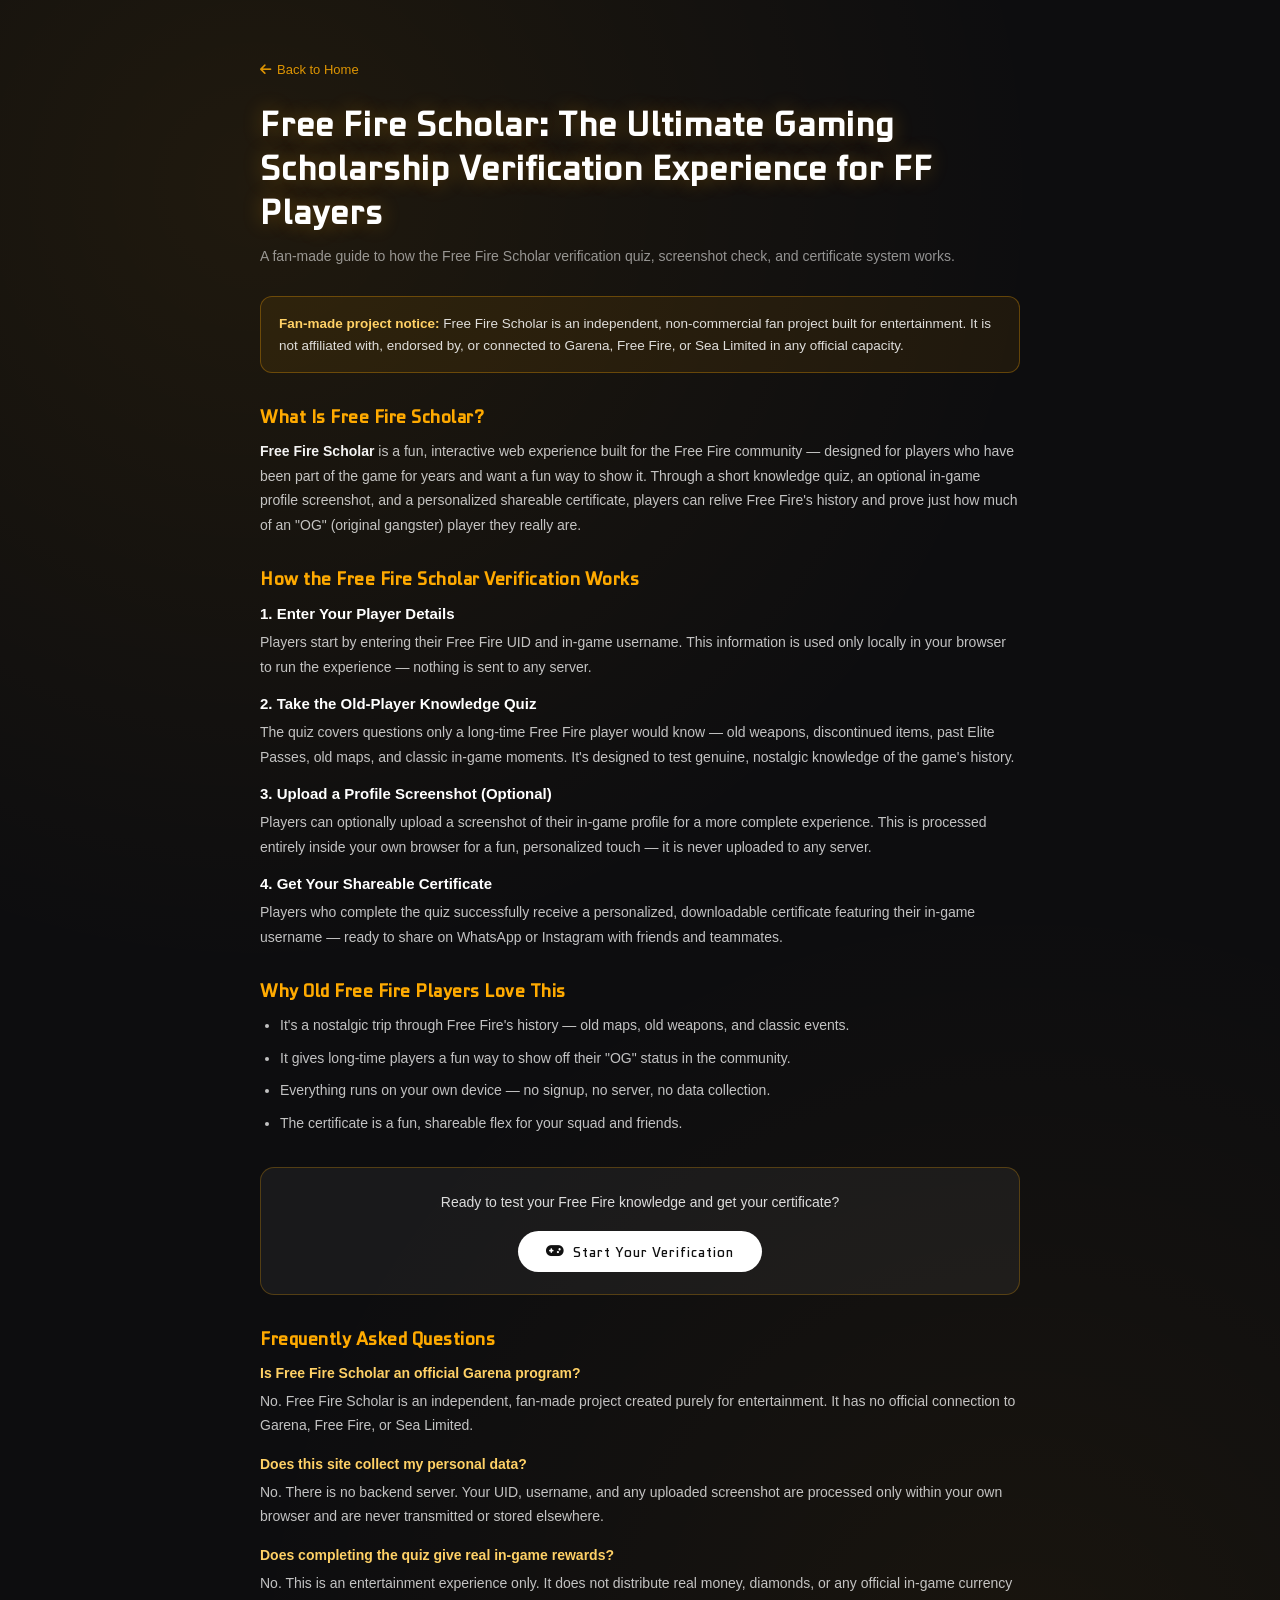
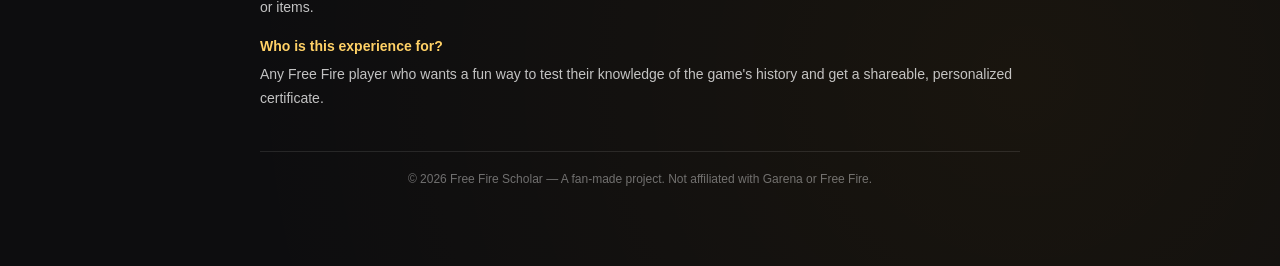
<file: blog/index.html>
<!DOCTYPE html>
<html lang="en">
<head>
    <meta charset="UTF-8">
    <meta name="viewport" content="width=device-width, initial-scale=1.0">

    <title>Free Fire Scholar — Gaming Scholarship Verification Guide for FF Players</title>
    <meta name="description" content="Learn how Free Fire Scholar works — a fun gaming scholarship verification experience for Free Fire players featuring an old-player quiz, profile screenshot check, and a shareable certificate.">
    <meta name="keywords" content="Free Fire Scholar, Free Fire scholarship, FF old player quiz, Free Fire verification, Free Fire certificate, gaming scholarship, Free Fire UID check, FF Max scholarship, Free Fire community, old FF player">
    <link rel="canonical" href="https://freefirescholarship.onrender.com/blog/">

    <!-- Favicon -->
    <link rel="icon" type="image/png" href="../assets/G-LOGO.jpg">

    <!-- Open Graph -->
    <meta property="og:type" content="article">
    <meta property="og:title" content="Free Fire Scholar — Gaming Scholarship Verification Guide for FF Players">
    <meta property="og:description" content="A fun gaming scholarship verification experience for Free Fire players — quiz, screenshot check, and a shareable certificate.">
    <meta property="og:image" content="https://freefirescholarship.onrender.com/assets/G-LOGO.jpg">
    <meta property="og:url" content="https://freefirescholarship.onrender.com/blog/">

    <link rel="stylesheet" href="https://cdnjs.cloudflare.com/ajax/libs/font-awesome/6.7.2/css/all.min.css">

    <!-- Structured data — helps Google understand this page as an Article -->
    <script type="application/ld+json">
    {
        "@context": "https://schema.org",
        "@type": "Article",
        "headline": "Free Fire Scholar — Gaming Scholarship Verification Guide for FF Players",
        "description": "A fun gaming scholarship verification experience for Free Fire players featuring an old-player quiz, profile screenshot check, and a shareable certificate.",
        "image": "https://freefirescholarship.onrender.com/assets/G-LOGO.jpg",
        "author": { "@type": "Organization", "name": "Free Fire Scholar" },
        "publisher": { "@type": "Organization", "name": "Free Fire Scholar" },
        "mainEntityOfPage": "https://freefirescholarship.onrender.com/blog/",
        "datePublished": "2026-07-21",
        "dateModified": "2026-07-21"
    }
    </script>

    <style>
        @font-face {
            font-family: "GFF";
            src: url("../assets/GFF-Latin-Medium.woff2") format("woff2");
            font-weight: normal;
            font-style: normal;
        }

        * {
            margin: 0;
            padding: 0;
            box-sizing: border-box;
        }

        html, body {
            width: 100%;
            overflow-x: hidden;
        }

        body {
            min-height: 100vh;
            background-color: #0d0d0f;
            background-image:
                radial-gradient(circle at 20% 10%, rgba(255, 170, 0, 0.08), transparent 40%),
                radial-gradient(circle at 80% 90%, rgba(255, 170, 0, 0.05), transparent 40%);
            font-family: sans-serif;
            color: rgba(255, 255, 255, 0.85);
            padding: 40px 20px 60px;
        }

        .wrap {
            max-width: 760px;
            margin: 0 auto;
        }

        .back-link {
            display: inline-flex;
            align-items: center;
            gap: 6px;
            font-size: 13px;
            color: rgba(255, 170, 0, 0.85);
            text-decoration: none;
            margin-bottom: 24px;
        }

        .back-link:hover { text-decoration: underline; }

        h1 {
            font-family: "GFF", sans-serif;
            font-size: clamp(24px, 6vw, 34px);
            letter-spacing: 1px;
            color: #fff;
            text-shadow: 0 0 20px rgba(255, 170, 0, 0.3);
            margin-bottom: 10px;
            line-height: 1.3;
        }

        .subtitle {
            font-size: 14px;
            color: rgba(255, 255, 255, 0.55);
            margin-bottom: 28px;
        }

        .notice-banner {
            background: rgba(255, 170, 0, 0.08);
            border: 1px solid rgba(255, 170, 0, 0.3);
            border-radius: 12px;
            padding: 16px 18px;
            margin-bottom: 32px;
            font-size: 13.5px;
            line-height: 1.6;
        }

        .notice-banner strong { color: #ffd166; }

        article section { margin-bottom: 30px; }

        h2 {
            font-family: "GFF", sans-serif;
            font-size: 18px;
            letter-spacing: 0.5px;
            color: #ffaa00;
            margin-bottom: 12px;
        }

        h3 {
            font-size: 15px;
            color: #fff;
            margin-bottom: 8px;
            margin-top: 16px;
        }

        p {
            font-size: 14px;
            line-height: 1.75;
            color: rgba(255, 255, 255, 0.75);
            margin-bottom: 12px;
        }

        ul, ol {
            padding-left: 20px;
            margin-bottom: 12px;
        }

        li {
            font-size: 14px;
            line-height: 1.75;
            color: rgba(255, 255, 255, 0.75);
            margin-bottom: 8px;
        }

        strong { color: rgba(255, 255, 255, 0.95); }

        .cta-box {
            background: rgba(255, 255, 255, 0.05);
            border: 1px solid rgba(255, 170, 0, 0.25);
            border-radius: 14px;
            padding: 22px;
            text-align: center;
            margin: 32px 0;
        }

        .cta-box p {
            margin-bottom: 16px;
            color: rgba(255, 255, 255, 0.85);
        }

        .cta-btn {
            display: inline-flex;
            align-items: center;
            gap: 8px;
            background: #fff;
            color: #111;
            font-family: "GFF", sans-serif;
            font-size: 14px;
            letter-spacing: 1px;
            padding: 12px 28px;
            border-radius: 999px;
            text-decoration: none;
            transition: transform 0.2s ease;
        }

        .cta-btn:hover { transform: scale(1.03); }

        .faq-item { margin-bottom: 18px; }

        .faq-item h3 {
            font-size: 14px;
            color: #ffd166;
        }

        footer {
            margin-top: 40px;
            padding-top: 20px;
            border-top: 1px solid rgba(255, 255, 255, 0.1);
            font-size: 12px;
            color: rgba(255, 255, 255, 0.4);
            text-align: center;
        }

        @media (min-width: 769px) {
            body { padding: 60px 40px 80px; }
        }
    </style>
</head>
<body>

    <div class="wrap">

        <a href="../index.html" class="back-link"><i class="fa-solid fa-arrow-left"></i> Back to Home</a>

        <h1>Free Fire Scholar: The Ultimate Gaming Scholarship Verification Experience for FF Players</h1>
        <p class="subtitle">A fan-made guide to how the Free Fire Scholar verification quiz, screenshot check, and certificate system works.</p>

        <div class="notice-banner">
            <strong>Fan-made project notice:</strong> Free Fire Scholar is an independent, non-commercial fan project built for entertainment. It is not affiliated with, endorsed by, or connected to Garena, Free Fire, or Sea Limited in any official capacity.
        </div>

        <article>

            <section>
                <h2>What Is Free Fire Scholar?</h2>
                <p><strong>Free Fire Scholar</strong> is a fun, interactive web experience built for the Free Fire community — designed for players who have been part of the game for years and want a fun way to show it. Through a short knowledge quiz, an optional in-game profile screenshot, and a personalized shareable certificate, players can relive Free Fire's history and prove just how much of an "OG" (original gangster) player they really are.</p>
            </section>

            <section>
                <h2>How the Free Fire Scholar Verification Works</h2>

                <h3>1. Enter Your Player Details</h3>
                <p>Players start by entering their Free Fire UID and in-game username. This information is used only locally in your browser to run the experience — nothing is sent to any server.</p>

                <h3>2. Take the Old-Player Knowledge Quiz</h3>
                <p>The quiz covers questions only a long-time Free Fire player would know — old weapons, discontinued items, past Elite Passes, old maps, and classic in-game moments. It's designed to test genuine, nostalgic knowledge of the game's history.</p>

                <h3>3. Upload a Profile Screenshot (Optional)</h3>
                <p>Players can optionally upload a screenshot of their in-game profile for a more complete experience. This is processed entirely inside your own browser for a fun, personalized touch — it is never uploaded to any server.</p>

                <h3>4. Get Your Shareable Certificate</h3>
                <p>Players who complete the quiz successfully receive a personalized, downloadable certificate featuring their in-game username — ready to share on WhatsApp or Instagram with friends and teammates.</p>
            </section>

            <section>
                <h2>Why Old Free Fire Players Love This</h2>
                <ul>
                    <li>It's a nostalgic trip through Free Fire's history — old maps, old weapons, and classic events.</li>
                    <li>It gives long-time players a fun way to show off their "OG" status in the community.</li>
                    <li>Everything runs on your own device — no signup, no server, no data collection.</li>
                    <li>The certificate is a fun, shareable flex for your squad and friends.</li>
                </ul>
            </section>

            <div class="cta-box">
                <p>Ready to test your Free Fire knowledge and get your certificate?</p>
                <a href="../application.html" class="cta-btn"><i class="fa-solid fa-gamepad"></i> Start Your Verification</a>
            </div>

            <section>
                <h2>Frequently Asked Questions</h2>

                <div class="faq-item">
                    <h3>Is Free Fire Scholar an official Garena program?</h3>
                    <p>No. Free Fire Scholar is an independent, fan-made project created purely for entertainment. It has no official connection to Garena, Free Fire, or Sea Limited.</p>
                </div>

                <div class="faq-item">
                    <h3>Does this site collect my personal data?</h3>
                    <p>No. There is no backend server. Your UID, username, and any uploaded screenshot are processed only within your own browser and are never transmitted or stored elsewhere.</p>
                </div>

                <div class="faq-item">
                    <h3>Does completing the quiz give real in-game rewards?</h3>
                    <p>No. This is an entertainment experience only. It does not distribute real money, diamonds, or any official in-game currency or items.</p>
                </div>

                <div class="faq-item">
                    <h3>Who is this experience for?</h3>
                    <p>Any Free Fire player who wants a fun way to test their knowledge of the game's history and get a shareable, personalized certificate.</p>
                </div>
            </section>

        </article>

        <footer>
            &copy; 2026 Free Fire Scholar — A fan-made project. Not affiliated with Garena or Free Fire.
        </footer>

    </div>

</body>
</html>
</file>
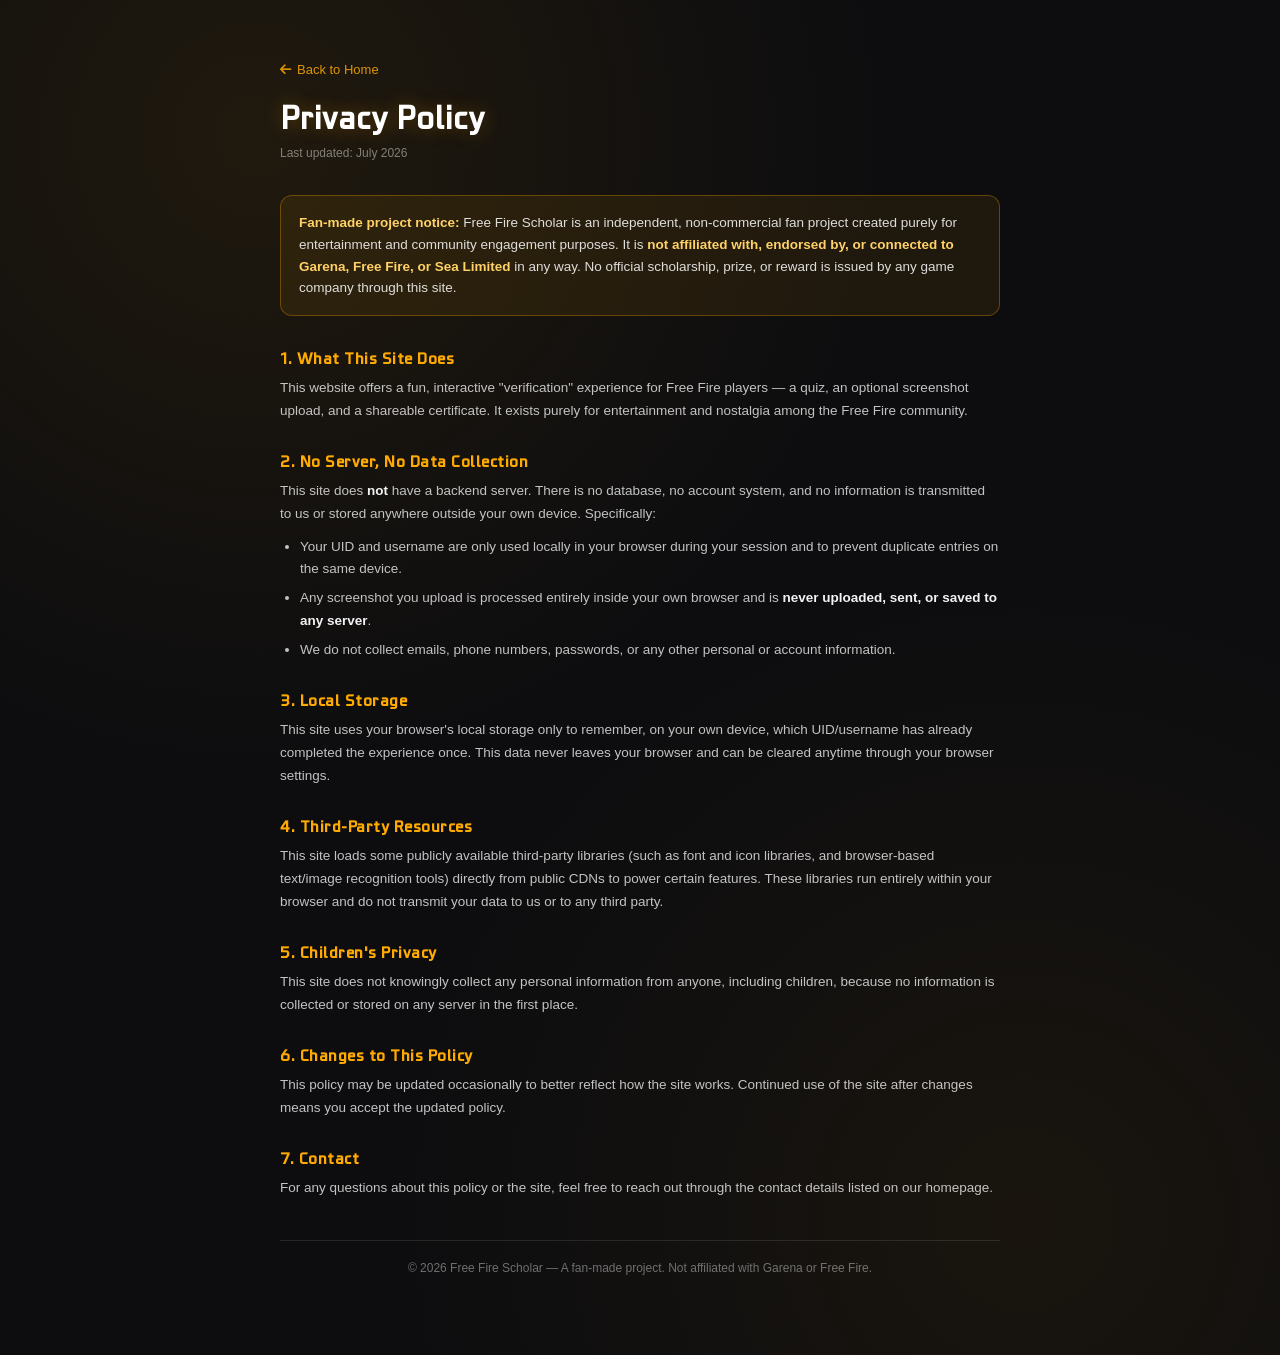
<file: privacy-policy.html>
<!DOCTYPE html>
<html lang="en">
<head>
    <meta charset="UTF-8">
    <meta name="viewport" content="width=device-width, initial-scale=1.0">
    <title>Privacy Policy — Free Fire Scholar</title>

    <link rel="icon" type="image/png" href="./assets/G-LOGO.jpg">
    <link rel="stylesheet" href="https://cdnjs.cloudflare.com/ajax/libs/font-awesome/6.7.2/css/all.min.css">

    <style>
        @font-face {
            font-family: "GFF";
            src: url("./assets/GFF-Latin-Medium.woff2") format("woff2");
            font-weight: normal;
            font-style: normal;
        }

        * {
            margin: 0;
            padding: 0;
            box-sizing: border-box;
        }

        html, body {
            width: 100%;
            overflow-x: hidden;
        }

        body {
            min-height: 100vh;
            min-height: 100svh;

            background-color: #0d0d0f;
            background-image:
                radial-gradient(circle at 20% 10%, rgba(255, 170, 0, 0.08), transparent 40%),
                radial-gradient(circle at 80% 90%, rgba(255, 170, 0, 0.05), transparent 40%);

            font-family: sans-serif;
            color: rgba(255, 255, 255, 0.85);

            padding: 40px 20px 60px;
        }

        .policy-wrap {
            max-width: 720px;
            margin: 0 auto;
        }

        .policy-header {
            margin-bottom: 32px;
        }

        .back-link {
            display: inline-flex;
            align-items: center;
            gap: 6px;

            font-family: sans-serif;
            font-size: 13px;
            color: rgba(255, 170, 0, 0.85);
            text-decoration: none;

            margin-bottom: 20px;
        }

        .back-link:hover {
            text-decoration: underline;
        }

        h1 {
            font-family: "GFF", sans-serif;
            font-size: clamp(24px, 6vw, 32px);
            letter-spacing: 1px;
            color: #fff;
            text-shadow: 0 0 20px rgba(255, 170, 0, 0.3);
            margin-bottom: 8px;
        }

        .last-updated {
            font-size: 12px;
            color: rgba(255, 255, 255, 0.45);
        }

        .notice-banner {
            background: rgba(255, 170, 0, 0.08);
            border: 1px solid rgba(255, 170, 0, 0.3);
            border-radius: 12px;
            padding: 16px 18px;
            margin: 24px 0 32px;

            font-size: 13.5px;
            line-height: 1.6;
            color: rgba(255, 255, 255, 0.85);
        }

        .notice-banner strong {
            color: #ffd166;
        }

        section {
            margin-bottom: 28px;
        }

        h2 {
            font-family: "GFF", sans-serif;
            font-size: 16px;
            letter-spacing: 0.5px;
            color: #ffaa00;
            margin-bottom: 10px;
        }

        p {
            font-size: 13.5px;
            line-height: 1.7;
            color: rgba(255, 255, 255, 0.75);
            margin-bottom: 10px;
        }

        ul {
            padding-left: 20px;
            margin-bottom: 10px;
        }

        li {
            font-size: 13.5px;
            line-height: 1.7;
            color: rgba(255, 255, 255, 0.75);
            margin-bottom: 6px;
        }

        strong {
            color: rgba(255, 255, 255, 0.95);
        }

        footer {
            margin-top: 40px;
            padding-top: 20px;
            border-top: 1px solid rgba(255, 255, 255, 0.1);

            font-size: 12px;
            color: rgba(255, 255, 255, 0.4);
            text-align: center;
        }

        @media (min-width: 769px) {
            body {
                padding: 60px 40px 80px;
            }
        }
    </style>
</head>
<body>

    <div class="policy-wrap">

        <div class="policy-header">
            <a href="index.html" class="back-link"><i class="fa-solid fa-arrow-left"></i> Back to Home</a>
            <h1>Privacy Policy</h1>
            <p class="last-updated">Last updated: July 2026</p>
        </div>

        <div class="notice-banner">
            <strong>Fan-made project notice:</strong> Free Fire Scholar is an independent, non-commercial fan project created purely for entertainment and community engagement purposes. It is <strong>not affiliated with, endorsed by, or connected to Garena, Free Fire, or Sea Limited</strong> in any way. No official scholarship, prize, or reward is issued by any game company through this site.
        </div>

        <section>
            <h2>1. What This Site Does</h2>
            <p>This website offers a fun, interactive "verification" experience for Free Fire players — a quiz, an optional screenshot upload, and a shareable certificate. It exists purely for entertainment and nostalgia among the Free Fire community.</p>
        </section>

        <section>
            <h2>2. No Server, No Data Collection</h2>
            <p>This site does <strong>not</strong> have a backend server. There is no database, no account system, and no information is transmitted to us or stored anywhere outside your own device. Specifically:</p>
            <ul>
                <li>Your UID and username are only used locally in your browser during your session and to prevent duplicate entries on the same device.</li>
                <li>Any screenshot you upload is processed entirely inside your own browser and is <strong>never uploaded, sent, or saved to any server</strong>.</li>
                <li>We do not collect emails, phone numbers, passwords, or any other personal or account information.</li>
            </ul>
        </section>

        <section>
            <h2>3. Local Storage</h2>
            <p>This site uses your browser's local storage only to remember, on your own device, which UID/username has already completed the experience once. This data never leaves your browser and can be cleared anytime through your browser settings.</p>
        </section>

        <section>
            <h2>4. Third-Party Resources</h2>
            <p>This site loads some publicly available third-party libraries (such as font and icon libraries, and browser-based text/image recognition tools) directly from public CDNs to power certain features. These libraries run entirely within your browser and do not transmit your data to us or to any third party.</p>
        </section>

        <section>
            <h2>5. Children's Privacy</h2>
            <p>This site does not knowingly collect any personal information from anyone, including children, because no information is collected or stored on any server in the first place.</p>
        </section>

        <section>
            <h2>6. Changes to This Policy</h2>
            <p>This policy may be updated occasionally to better reflect how the site works. Continued use of the site after changes means you accept the updated policy.</p>
        </section>

        <section>
            <h2>7. Contact</h2>
            <p>For any questions about this policy or the site, feel free to reach out through the contact details listed on our homepage.</p>
        </section>

        <footer>
            &copy; 2026 Free Fire Scholar — A fan-made project. Not affiliated with Garena or Free Fire.
        </footer>

    </div>

</body>
</html>
</file>
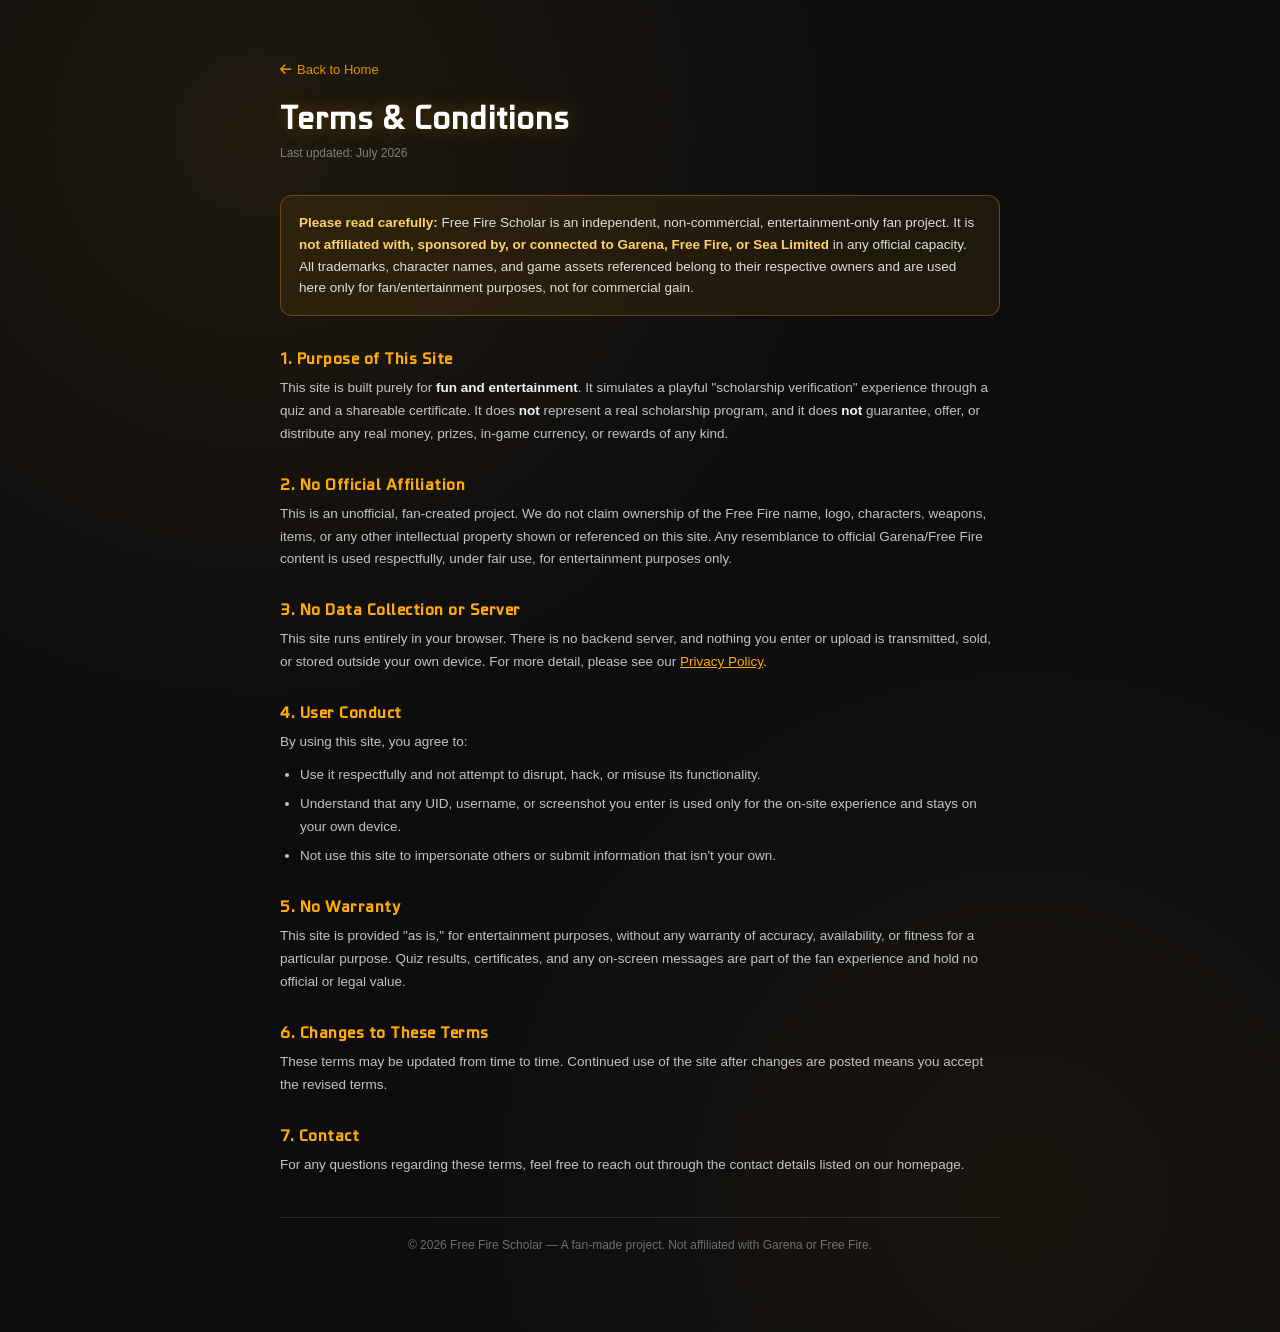
<file: terms-conditions.html>
<!DOCTYPE html>
<html lang="en">
<head>
    <meta charset="UTF-8">
    <meta name="viewport" content="width=device-width, initial-scale=1.0">
    <title>Terms & Conditions — Free Fire Scholar</title>

    <link rel="icon" type="image/png" href="./assets/G-LOGO.jpg">
    <link rel="stylesheet" href="https://cdnjs.cloudflare.com/ajax/libs/font-awesome/6.7.2/css/all.min.css">

    <style>
        @font-face {
            font-family: "GFF";
            src: url("./assets/GFF-Latin-Medium.woff2") format("woff2");
            font-weight: normal;
            font-style: normal;
        }

        * {
            margin: 0;
            padding: 0;
            box-sizing: border-box;
        }

        html, body {
            width: 100%;
            overflow-x: hidden;
        }

        body {
            min-height: 100vh;
            min-height: 100svh;

            background-color: #0d0d0f;
            background-image:
                radial-gradient(circle at 20% 10%, rgba(255, 170, 0, 0.08), transparent 40%),
                radial-gradient(circle at 80% 90%, rgba(255, 170, 0, 0.05), transparent 40%);

            font-family: sans-serif;
            color: rgba(255, 255, 255, 0.85);

            padding: 40px 20px 60px;
        }

        .policy-wrap {
            max-width: 720px;
            margin: 0 auto;
        }

        .policy-header {
            margin-bottom: 32px;
        }

        .back-link {
            display: inline-flex;
            align-items: center;
            gap: 6px;

            font-family: sans-serif;
            font-size: 13px;
            color: rgba(255, 170, 0, 0.85);
            text-decoration: none;

            margin-bottom: 20px;
        }

        .back-link:hover {
            text-decoration: underline;
        }

        h1 {
            font-family: "GFF", sans-serif;
            font-size: clamp(24px, 6vw, 32px);
            letter-spacing: 1px;
            color: #fff;
            text-shadow: 0 0 20px rgba(255, 170, 0, 0.3);
            margin-bottom: 8px;
        }

        .last-updated {
            font-size: 12px;
            color: rgba(255, 255, 255, 0.45);
        }

        .notice-banner {
            background: rgba(255, 170, 0, 0.08);
            border: 1px solid rgba(255, 170, 0, 0.3);
            border-radius: 12px;
            padding: 16px 18px;
            margin: 24px 0 32px;

            font-size: 13.5px;
            line-height: 1.6;
            color: rgba(255, 255, 255, 0.85);
        }

        .notice-banner strong {
            color: #ffd166;
        }

        section {
            margin-bottom: 28px;
        }

        h2 {
            font-family: "GFF", sans-serif;
            font-size: 16px;
            letter-spacing: 0.5px;
            color: #ffaa00;
            margin-bottom: 10px;
        }

        p {
            font-size: 13.5px;
            line-height: 1.7;
            color: rgba(255, 255, 255, 0.75);
            margin-bottom: 10px;
        }

        ul {
            padding-left: 20px;
            margin-bottom: 10px;
        }

        li {
            font-size: 13.5px;
            line-height: 1.7;
            color: rgba(255, 255, 255, 0.75);
            margin-bottom: 6px;
        }

        strong {
            color: rgba(255, 255, 255, 0.95);
        }

        footer {
            margin-top: 40px;
            padding-top: 20px;
            border-top: 1px solid rgba(255, 255, 255, 0.1);

            font-size: 12px;
            color: rgba(255, 255, 255, 0.4);
            text-align: center;
        }

        @media (min-width: 769px) {
            body {
                padding: 60px 40px 80px;
            }
        }
    </style>
</head>
<body>

    <div class="policy-wrap">

        <div class="policy-header">
            <a href="index.html" class="back-link"><i class="fa-solid fa-arrow-left"></i> Back to Home</a>
            <h1>Terms & Conditions</h1>
            <p class="last-updated">Last updated: July 2026</p>
        </div>

        <div class="notice-banner">
            <strong>Please read carefully:</strong> Free Fire Scholar is an independent, non-commercial, entertainment-only fan project. It is <strong>not affiliated with, sponsored by, or connected to Garena, Free Fire, or Sea Limited</strong> in any official capacity. All trademarks, character names, and game assets referenced belong to their respective owners and are used here only for fan/entertainment purposes, not for commercial gain.
        </div>

        <section>
            <h2>1. Purpose of This Site</h2>
            <p>This site is built purely for <strong>fun and entertainment</strong>. It simulates a playful "scholarship verification" experience through a quiz and a shareable certificate. It does <strong>not</strong> represent a real scholarship program, and it does <strong>not</strong> guarantee, offer, or distribute any real money, prizes, in-game currency, or rewards of any kind.</p>
        </section>

        <section>
            <h2>2. No Official Affiliation</h2>
            <p>This is an unofficial, fan-created project. We do not claim ownership of the Free Fire name, logo, characters, weapons, items, or any other intellectual property shown or referenced on this site. Any resemblance to official Garena/Free Fire content is used respectfully, under fair use, for entertainment purposes only.</p>
        </section>

        <section>
            <h2>3. No Data Collection or Server</h2>
            <p>This site runs entirely in your browser. There is no backend server, and nothing you enter or upload is transmitted, sold, or stored outside your own device. For more detail, please see our <a href="privacy.html" style="color:#ffaa00;">Privacy Policy</a>.</p>
        </section>

        <section>
            <h2>4. User Conduct</h2>
            <p>By using this site, you agree to:</p>
            <ul>
                <li>Use it respectfully and not attempt to disrupt, hack, or misuse its functionality.</li>
                <li>Understand that any UID, username, or screenshot you enter is used only for the on-site experience and stays on your own device.</li>
                <li>Not use this site to impersonate others or submit information that isn't your own.</li>
            </ul>
        </section>

        <section>
            <h2>5. No Warranty</h2>
            <p>This site is provided "as is," for entertainment purposes, without any warranty of accuracy, availability, or fitness for a particular purpose. Quiz results, certificates, and any on-screen messages are part of the fan experience and hold no official or legal value.</p>
        </section>

        <section>
            <h2>6. Changes to These Terms</h2>
            <p>These terms may be updated from time to time. Continued use of the site after changes are posted means you accept the revised terms.</p>
        </section>

        <section>
            <h2>7. Contact</h2>
            <p>For any questions regarding these terms, feel free to reach out through the contact details listed on our homepage.</p>
        </section>

        <footer>
            &copy; 2026 Free Fire Scholar — A fan-made project. Not affiliated with Garena or Free Fire.
        </footer>

    </div>

</body>
</html>
</file>
